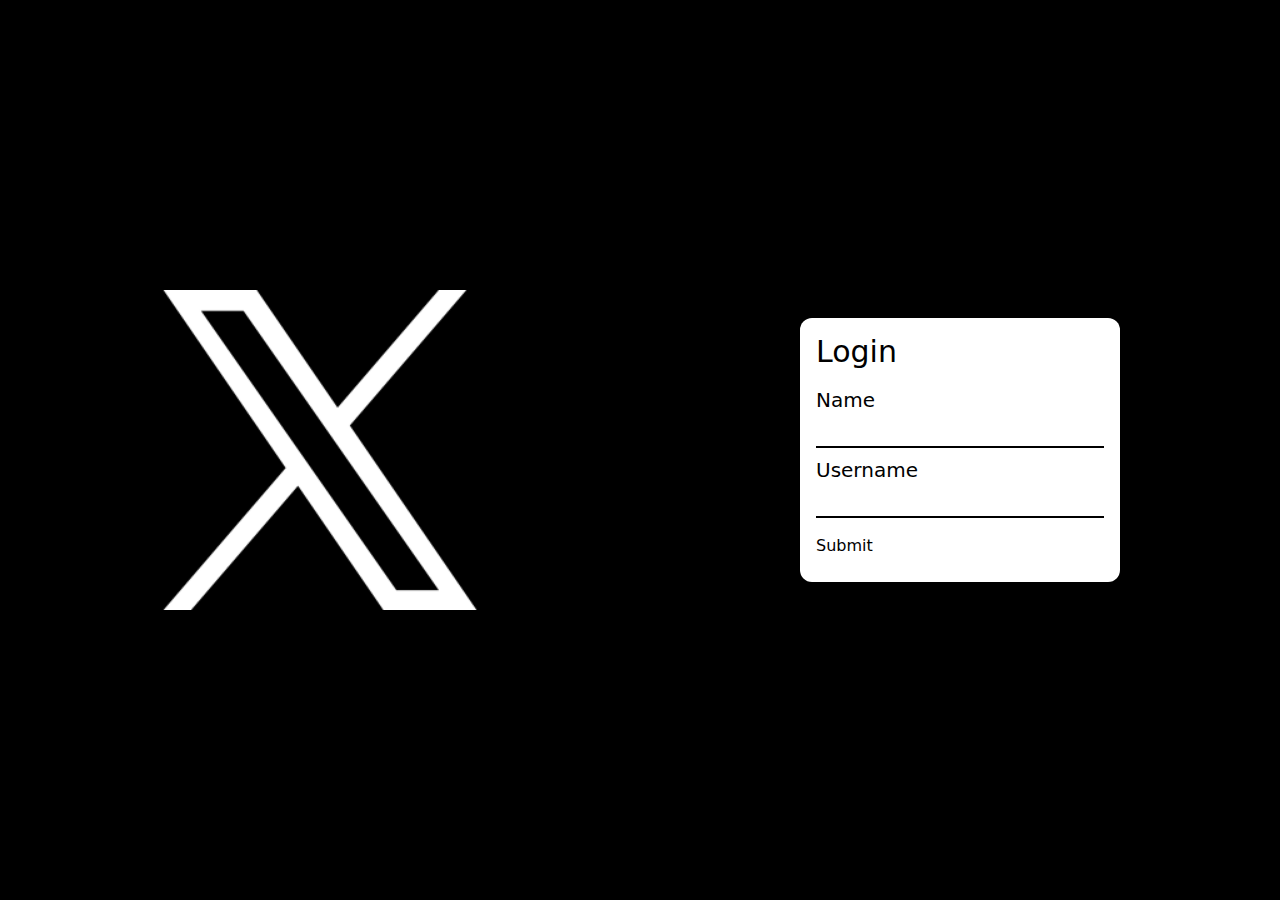
<file: index.html>
<!DOCTYPE html>
<html lang="en">

<head>
    <meta charset="UTF-8">
    <meta name="viewport" content="width=device-width, initial-scale=1.0">
    <title>X-twitter</title>
    <link rel="shortcut icon" href="public/images/twitter.png" type="image/x-icon">
    <link rel="stylesheet"
        href="https://fonts.googleapis.com/css2?family=Material+Symbols+Outlined:opsz,wght,FILL,GRAD@20..48,100..700,0..1,-50..200" />
    <link rel="stylesheet" href="src/output.css">
    <link rel="stylesheet" href="src/scroll.css">
</head>

<body>
    <main class="bg-black w-full h-screen flex justify-center items-center flex-col md:flex-row  text-white">
        <div class="w-fit md:w-full h-fit md:h-full flex justify-center items-center">
            <img src="public/images/twitter.png" alt="iamge" class="invert w-1/2 md:1/4">
        </div>
        <div class="w-full md:w-full h-1/2 md:h-full flex justify-center items-center">
            <div class="w-1/2 bg-white text-black p-4 rounded-xl flex flex-col gap-2">
                <h1 class="text-3xl">Login</h1>
                <div class="flex flex-col gap-2">
                    <label for="name" class="text-sm block" id="warn"></label>
                    <label for="name" class="text-xl block">Name</label>
                    <input type="text" class="border-0 border-b-2 border-b-black block w-full outline-none" id="name">
                    <label for="username" class="text-xl block">Username</label>
                    <input type="text" class="border-0 border-b-2 border-b-black block w-full outline-none" id="username">
                </div>
                <input type="submit" id="submit" class="w-fit py-2 cursor-pointer hover:underline">
            </div>
        </div>
    </main>
    <script src="src/login.js"></script>
</body>

</html>
</file>
<file: src/scroll.css>
*::-webkit-scrollbar {
    background-color:black;
    width: 10px;
}
*::-webkit-scrollbar-thumb {
    background-color: #1f1f1f;
    border-radius: 10px;
}
</file>
<file: src/output.css>
/*
! tailwindcss v3.4.3 | MIT License | https://tailwindcss.com
*/

/*
1. Prevent padding and border from affecting element width. (https://github.com/mozdevs/cssremedy/issues/4)
2. Allow adding a border to an element by just adding a border-width. (https://github.com/tailwindcss/tailwindcss/pull/116)
*/

*,
::before,
::after {
  box-sizing: border-box;
  /* 1 */
  border-width: 0;
  /* 2 */
  border-style: solid;
  /* 2 */
  border-color: #e5e7eb;
  /* 2 */
}

::before,
::after {
  --tw-content: '';
}

/*
1. Use a consistent sensible line-height in all browsers.
2. Prevent adjustments of font size after orientation changes in iOS.
3. Use a more readable tab size.
4. Use the user's configured `sans` font-family by default.
5. Use the user's configured `sans` font-feature-settings by default.
6. Use the user's configured `sans` font-variation-settings by default.
7. Disable tap highlights on iOS
*/

html,
:host {
  line-height: 1.5;
  /* 1 */
  -webkit-text-size-adjust: 100%;
  /* 2 */
  -moz-tab-size: 4;
  /* 3 */
  -o-tab-size: 4;
     tab-size: 4;
  /* 3 */
  font-family: ui-sans-serif, system-ui, sans-serif, "Apple Color Emoji", "Segoe UI Emoji", "Segoe UI Symbol", "Noto Color Emoji";
  /* 4 */
  font-feature-settings: normal;
  /* 5 */
  font-variation-settings: normal;
  /* 6 */
  -webkit-tap-highlight-color: transparent;
  /* 7 */
}

/*
1. Remove the margin in all browsers.
2. Inherit line-height from `html` so users can set them as a class directly on the `html` element.
*/

body {
  margin: 0;
  /* 1 */
  line-height: inherit;
  /* 2 */
}

/*
1. Add the correct height in Firefox.
2. Correct the inheritance of border color in Firefox. (https://bugzilla.mozilla.org/show_bug.cgi?id=190655)
3. Ensure horizontal rules are visible by default.
*/

hr {
  height: 0;
  /* 1 */
  color: inherit;
  /* 2 */
  border-top-width: 1px;
  /* 3 */
}

/*
Add the correct text decoration in Chrome, Edge, and Safari.
*/

abbr:where([title]) {
  -webkit-text-decoration: underline dotted;
          text-decoration: underline dotted;
}

/*
Remove the default font size and weight for headings.
*/

h1,
h2,
h3,
h4,
h5,
h6 {
  font-size: inherit;
  font-weight: inherit;
}

/*
Reset links to optimize for opt-in styling instead of opt-out.
*/

a {
  color: inherit;
  text-decoration: inherit;
}

/*
Add the correct font weight in Edge and Safari.
*/

b,
strong {
  font-weight: bolder;
}

/*
1. Use the user's configured `mono` font-family by default.
2. Use the user's configured `mono` font-feature-settings by default.
3. Use the user's configured `mono` font-variation-settings by default.
4. Correct the odd `em` font sizing in all browsers.
*/

code,
kbd,
samp,
pre {
  font-family: ui-monospace, SFMono-Regular, Menlo, Monaco, Consolas, "Liberation Mono", "Courier New", monospace;
  /* 1 */
  font-feature-settings: normal;
  /* 2 */
  font-variation-settings: normal;
  /* 3 */
  font-size: 1em;
  /* 4 */
}

/*
Add the correct font size in all browsers.
*/

small {
  font-size: 80%;
}

/*
Prevent `sub` and `sup` elements from affecting the line height in all browsers.
*/

sub,
sup {
  font-size: 75%;
  line-height: 0;
  position: relative;
  vertical-align: baseline;
}

sub {
  bottom: -0.25em;
}

sup {
  top: -0.5em;
}

/*
1. Remove text indentation from table contents in Chrome and Safari. (https://bugs.chromium.org/p/chromium/issues/detail?id=999088, https://bugs.webkit.org/show_bug.cgi?id=201297)
2. Correct table border color inheritance in all Chrome and Safari. (https://bugs.chromium.org/p/chromium/issues/detail?id=935729, https://bugs.webkit.org/show_bug.cgi?id=195016)
3. Remove gaps between table borders by default.
*/

table {
  text-indent: 0;
  /* 1 */
  border-color: inherit;
  /* 2 */
  border-collapse: collapse;
  /* 3 */
}

/*
1. Change the font styles in all browsers.
2. Remove the margin in Firefox and Safari.
3. Remove default padding in all browsers.
*/

button,
input,
optgroup,
select,
textarea {
  font-family: inherit;
  /* 1 */
  font-feature-settings: inherit;
  /* 1 */
  font-variation-settings: inherit;
  /* 1 */
  font-size: 100%;
  /* 1 */
  font-weight: inherit;
  /* 1 */
  line-height: inherit;
  /* 1 */
  letter-spacing: inherit;
  /* 1 */
  color: inherit;
  /* 1 */
  margin: 0;
  /* 2 */
  padding: 0;
  /* 3 */
}

/*
Remove the inheritance of text transform in Edge and Firefox.
*/

button,
select {
  text-transform: none;
}

/*
1. Correct the inability to style clickable types in iOS and Safari.
2. Remove default button styles.
*/

button,
input:where([type='button']),
input:where([type='reset']),
input:where([type='submit']) {
  -webkit-appearance: button;
  /* 1 */
  background-color: transparent;
  /* 2 */
  background-image: none;
  /* 2 */
}

/*
Use the modern Firefox focus style for all focusable elements.
*/

:-moz-focusring {
  outline: auto;
}

/*
Remove the additional `:invalid` styles in Firefox. (https://github.com/mozilla/gecko-dev/blob/2f9eacd9d3d995c937b4251a5557d95d494c9be1/layout/style/res/forms.css#L728-L737)
*/

:-moz-ui-invalid {
  box-shadow: none;
}

/*
Add the correct vertical alignment in Chrome and Firefox.
*/

progress {
  vertical-align: baseline;
}

/*
Correct the cursor style of increment and decrement buttons in Safari.
*/

::-webkit-inner-spin-button,
::-webkit-outer-spin-button {
  height: auto;
}

/*
1. Correct the odd appearance in Chrome and Safari.
2. Correct the outline style in Safari.
*/

[type='search'] {
  -webkit-appearance: textfield;
  /* 1 */
  outline-offset: -2px;
  /* 2 */
}

/*
Remove the inner padding in Chrome and Safari on macOS.
*/

::-webkit-search-decoration {
  -webkit-appearance: none;
}

/*
1. Correct the inability to style clickable types in iOS and Safari.
2. Change font properties to `inherit` in Safari.
*/

::-webkit-file-upload-button {
  -webkit-appearance: button;
  /* 1 */
  font: inherit;
  /* 2 */
}

/*
Add the correct display in Chrome and Safari.
*/

summary {
  display: list-item;
}

/*
Removes the default spacing and border for appropriate elements.
*/

blockquote,
dl,
dd,
h1,
h2,
h3,
h4,
h5,
h6,
hr,
figure,
p,
pre {
  margin: 0;
}

fieldset {
  margin: 0;
  padding: 0;
}

legend {
  padding: 0;
}

ol,
ul,
menu {
  list-style: none;
  margin: 0;
  padding: 0;
}

/*
Reset default styling for dialogs.
*/

dialog {
  padding: 0;
}

/*
Prevent resizing textareas horizontally by default.
*/

textarea {
  resize: vertical;
}

/*
1. Reset the default placeholder opacity in Firefox. (https://github.com/tailwindlabs/tailwindcss/issues/3300)
2. Set the default placeholder color to the user's configured gray 400 color.
*/

input::-moz-placeholder, textarea::-moz-placeholder {
  opacity: 1;
  /* 1 */
  color: #9ca3af;
  /* 2 */
}

input::placeholder,
textarea::placeholder {
  opacity: 1;
  /* 1 */
  color: #9ca3af;
  /* 2 */
}

/*
Set the default cursor for buttons.
*/

button,
[role="button"] {
  cursor: pointer;
}

/*
Make sure disabled buttons don't get the pointer cursor.
*/

:disabled {
  cursor: default;
}

/*
1. Make replaced elements `display: block` by default. (https://github.com/mozdevs/cssremedy/issues/14)
2. Add `vertical-align: middle` to align replaced elements more sensibly by default. (https://github.com/jensimmons/cssremedy/issues/14#issuecomment-634934210)
   This can trigger a poorly considered lint error in some tools but is included by design.
*/

img,
svg,
video,
canvas,
audio,
iframe,
embed,
object {
  display: block;
  /* 1 */
  vertical-align: middle;
  /* 2 */
}

/*
Constrain images and videos to the parent width and preserve their intrinsic aspect ratio. (https://github.com/mozdevs/cssremedy/issues/14)
*/

img,
video {
  max-width: 100%;
  height: auto;
}

/* Make elements with the HTML hidden attribute stay hidden by default */

[hidden] {
  display: none;
}

*, ::before, ::after {
  --tw-border-spacing-x: 0;
  --tw-border-spacing-y: 0;
  --tw-translate-x: 0;
  --tw-translate-y: 0;
  --tw-rotate: 0;
  --tw-skew-x: 0;
  --tw-skew-y: 0;
  --tw-scale-x: 1;
  --tw-scale-y: 1;
  --tw-pan-x:  ;
  --tw-pan-y:  ;
  --tw-pinch-zoom:  ;
  --tw-scroll-snap-strictness: proximity;
  --tw-gradient-from-position:  ;
  --tw-gradient-via-position:  ;
  --tw-gradient-to-position:  ;
  --tw-ordinal:  ;
  --tw-slashed-zero:  ;
  --tw-numeric-figure:  ;
  --tw-numeric-spacing:  ;
  --tw-numeric-fraction:  ;
  --tw-ring-inset:  ;
  --tw-ring-offset-width: 0px;
  --tw-ring-offset-color: #fff;
  --tw-ring-color: rgb(59 130 246 / 0.5);
  --tw-ring-offset-shadow: 0 0 #0000;
  --tw-ring-shadow: 0 0 #0000;
  --tw-shadow: 0 0 #0000;
  --tw-shadow-colored: 0 0 #0000;
  --tw-blur:  ;
  --tw-brightness:  ;
  --tw-contrast:  ;
  --tw-grayscale:  ;
  --tw-hue-rotate:  ;
  --tw-invert:  ;
  --tw-saturate:  ;
  --tw-sepia:  ;
  --tw-drop-shadow:  ;
  --tw-backdrop-blur:  ;
  --tw-backdrop-brightness:  ;
  --tw-backdrop-contrast:  ;
  --tw-backdrop-grayscale:  ;
  --tw-backdrop-hue-rotate:  ;
  --tw-backdrop-invert:  ;
  --tw-backdrop-opacity:  ;
  --tw-backdrop-saturate:  ;
  --tw-backdrop-sepia:  ;
  --tw-contain-size:  ;
  --tw-contain-layout:  ;
  --tw-contain-paint:  ;
  --tw-contain-style:  ;
}

::backdrop {
  --tw-border-spacing-x: 0;
  --tw-border-spacing-y: 0;
  --tw-translate-x: 0;
  --tw-translate-y: 0;
  --tw-rotate: 0;
  --tw-skew-x: 0;
  --tw-skew-y: 0;
  --tw-scale-x: 1;
  --tw-scale-y: 1;
  --tw-pan-x:  ;
  --tw-pan-y:  ;
  --tw-pinch-zoom:  ;
  --tw-scroll-snap-strictness: proximity;
  --tw-gradient-from-position:  ;
  --tw-gradient-via-position:  ;
  --tw-gradient-to-position:  ;
  --tw-ordinal:  ;
  --tw-slashed-zero:  ;
  --tw-numeric-figure:  ;
  --tw-numeric-spacing:  ;
  --tw-numeric-fraction:  ;
  --tw-ring-inset:  ;
  --tw-ring-offset-width: 0px;
  --tw-ring-offset-color: #fff;
  --tw-ring-color: rgb(59 130 246 / 0.5);
  --tw-ring-offset-shadow: 0 0 #0000;
  --tw-ring-shadow: 0 0 #0000;
  --tw-shadow: 0 0 #0000;
  --tw-shadow-colored: 0 0 #0000;
  --tw-blur:  ;
  --tw-brightness:  ;
  --tw-contrast:  ;
  --tw-grayscale:  ;
  --tw-hue-rotate:  ;
  --tw-invert:  ;
  --tw-saturate:  ;
  --tw-sepia:  ;
  --tw-drop-shadow:  ;
  --tw-backdrop-blur:  ;
  --tw-backdrop-brightness:  ;
  --tw-backdrop-contrast:  ;
  --tw-backdrop-grayscale:  ;
  --tw-backdrop-hue-rotate:  ;
  --tw-backdrop-invert:  ;
  --tw-backdrop-opacity:  ;
  --tw-backdrop-saturate:  ;
  --tw-backdrop-sepia:  ;
  --tw-contain-size:  ;
  --tw-contain-layout:  ;
  --tw-contain-paint:  ;
  --tw-contain-style:  ;
}

.container {
  width: 100%;
}

@media (min-width: 640px) {
  .container {
    max-width: 640px;
  }
}

@media (min-width: 768px) {
  .container {
    max-width: 768px;
  }
}

@media (min-width: 1024px) {
  .container {
    max-width: 1024px;
  }
}

@media (min-width: 1280px) {
  .container {
    max-width: 1280px;
  }
}

@media (min-width: 1536px) {
  .container {
    max-width: 1536px;
  }
}

.absolute {
  position: absolute;
}

.relative {
  position: relative;
}

.bottom-0 {
  bottom: 0px;
}

.top-0 {
  top: 0px;
}

.top-1\/2 {
  top: 50%;
}

.left-1\/2 {
  left: 50%;
}

.top-4 {
  top: 1rem;
}

.z-10 {
  z-index: 10;
}

.m-auto {
  margin: auto;
}

.m-4 {
  margin: 1rem;
}

.m-8 {
  margin: 2rem;
}

.mx-2 {
  margin-left: 0.5rem;
  margin-right: 0.5rem;
}

.mx-auto {
  margin-left: auto;
  margin-right: auto;
}

.my-2 {
  margin-top: 0.5rem;
  margin-bottom: 0.5rem;
}

.my-4 {
  margin-top: 1rem;
  margin-bottom: 1rem;
}

.mb-4 {
  margin-bottom: 1rem;
}

.mt-4 {
  margin-top: 1rem;
}

.mb-2 {
  margin-bottom: 0.5rem;
}

.block {
  display: block;
}

.flex {
  display: flex;
}

.hidden {
  display: none;
}

.h-10 {
  height: 2.5rem;
}

.h-\[40vh\] {
  height: 40vh;
}

.h-screen {
  height: 100vh;
}

.h-fit {
  height: -moz-fit-content;
  height: fit-content;
}

.h-1 {
  height: 0.25rem;
}

.h-1\/2 {
  height: 50%;
}

.h-\[20vh\] {
  height: 20vh;
}

.max-h-\[60vh\] {
  max-height: 60vh;
}

.w-1\/2 {
  width: 50%;
}

.w-8 {
  width: 2rem;
}

.w-fit {
  width: -moz-fit-content;
  width: fit-content;
}

.w-full {
  width: 100%;
}

.translate-x-1 {
  --tw-translate-x: 0.25rem;
  transform: translate(var(--tw-translate-x), var(--tw-translate-y)) rotate(var(--tw-rotate)) skewX(var(--tw-skew-x)) skewY(var(--tw-skew-y)) scaleX(var(--tw-scale-x)) scaleY(var(--tw-scale-y));
}

.-translate-x-1\/2 {
  --tw-translate-x: -50%;
  transform: translate(var(--tw-translate-x), var(--tw-translate-y)) rotate(var(--tw-rotate)) skewX(var(--tw-skew-x)) skewY(var(--tw-skew-y)) scaleX(var(--tw-scale-x)) scaleY(var(--tw-scale-y));
}

.cursor-pointer {
  cursor: pointer;
}

.resize-none {
  resize: none;
}

.resize {
  resize: both;
}

.flex-col {
  flex-direction: column;
}

.flex-wrap {
  flex-wrap: wrap;
}

.items-center {
  align-items: center;
}

.justify-center {
  justify-content: center;
}

.justify-between {
  justify-content: space-between;
}

.gap-1 {
  gap: 0.25rem;
}

.gap-2 {
  gap: 0.5rem;
}

.gap-3 {
  gap: 0.75rem;
}

.gap-4 {
  gap: 1rem;
}

.overflow-auto {
  overflow: auto;
}

.rounded {
  border-radius: 0.25rem;
}

.rounded-3xl {
  border-radius: 1.5rem;
}

.rounded-full {
  border-radius: 9999px;
}

.rounded-xl {
  border-radius: 0.75rem;
}

.rounded-lg {
  border-radius: 0.5rem;
}

.border {
  border-width: 1px;
}

.border-0 {
  border-width: 0px;
}

.border-2 {
  border-width: 2px;
}

.border-x-2 {
  border-left-width: 2px;
  border-right-width: 2px;
}

.border-b {
  border-bottom-width: 1px;
}

.border-b-2 {
  border-bottom-width: 2px;
}

.border-red-500 {
  --tw-border-opacity: 1;
  border-color: rgb(239 68 68 / var(--tw-border-opacity));
}

.border-white {
  --tw-border-opacity: 1;
  border-color: rgb(255 255 255 / var(--tw-border-opacity));
}

.border-b-black {
  --tw-border-opacity: 1;
  border-bottom-color: rgb(0 0 0 / var(--tw-border-opacity));
}

.bg-\[\#1f1f1f\] {
  --tw-bg-opacity: 1;
  background-color: rgb(31 31 31 / var(--tw-bg-opacity));
}

.bg-\[\#232323\] {
  --tw-bg-opacity: 1;
  background-color: rgb(35 35 35 / var(--tw-bg-opacity));
}

.bg-\[\#ffffff25\] {
  background-color: #ffffff25;
}

.bg-black {
  --tw-bg-opacity: 1;
  background-color: rgb(0 0 0 / var(--tw-bg-opacity));
}

.bg-blue-600 {
  --tw-bg-opacity: 1;
  background-color: rgb(37 99 235 / var(--tw-bg-opacity));
}

.bg-blue-700 {
  --tw-bg-opacity: 1;
  background-color: rgb(29 78 216 / var(--tw-bg-opacity));
}

.bg-red-700 {
  --tw-bg-opacity: 1;
  background-color: rgb(185 28 28 / var(--tw-bg-opacity));
}

.bg-transparent {
  background-color: transparent;
}

.bg-white {
  --tw-bg-opacity: 1;
  background-color: rgb(255 255 255 / var(--tw-bg-opacity));
}

.bg-\[\] {
  background-color: ;
}

.bg-\[\#ffffff\] {
  --tw-bg-opacity: 1;
  background-color: rgb(255 255 255 / var(--tw-bg-opacity));
}

.bg-\[\#ffffff7c\] {
  background-color: #ffffff7c;
}

.bg-\[\#f232323\] {
  background-color: #f232323;
}

.bg-red-500 {
  --tw-bg-opacity: 1;
  background-color: rgb(239 68 68 / var(--tw-bg-opacity));
}

.object-contain {
  -o-object-fit: contain;
     object-fit: contain;
}

.p-2 {
  padding: 0.5rem;
}

.p-4 {
  padding: 1rem;
}

.px-2 {
  padding-left: 0.5rem;
  padding-right: 0.5rem;
}

.px-28 {
  padding-left: 7rem;
  padding-right: 7rem;
}

.px-3 {
  padding-left: 0.75rem;
  padding-right: 0.75rem;
}

.px-4 {
  padding-left: 1rem;
  padding-right: 1rem;
}

.py-1 {
  padding-top: 0.25rem;
  padding-bottom: 0.25rem;
}

.py-2 {
  padding-top: 0.5rem;
  padding-bottom: 0.5rem;
}

.py-4 {
  padding-top: 1rem;
  padding-bottom: 1rem;
}

.pr-2 {
  padding-right: 0.5rem;
}

.pl-4 {
  padding-left: 1rem;
}

.pr-4 {
  padding-right: 1rem;
}

.pt-4 {
  padding-top: 1rem;
}

.text-left {
  text-align: left;
}

.text-center {
  text-align: center;
}

.text-right {
  text-align: right;
}

.text-2xl {
  font-size: 1.5rem;
  line-height: 2rem;
}

.text-5xl {
  font-size: 3rem;
  line-height: 1;
}

.text-\[10px\] {
  font-size: 10px;
}

.text-\[15px\] {
  font-size: 15px;
}

.text-\[20px\] {
  font-size: 20px;
}

.text-\[50px\] {
  font-size: 50px;
}

.text-lg {
  font-size: 1.125rem;
  line-height: 1.75rem;
}

.text-sm {
  font-size: 0.875rem;
  line-height: 1.25rem;
}

.text-xl {
  font-size: 1.25rem;
  line-height: 1.75rem;
}

.text-3xl {
  font-size: 1.875rem;
  line-height: 2.25rem;
}

.text-\[30px\] {
  font-size: 30px;
}

.font-bold {
  font-weight: 700;
}

.uppercase {
  text-transform: uppercase;
}

.capitalize {
  text-transform: capitalize;
}

.text-\[\#ffffff7c\] {
  color: #ffffff7c;
}

.text-black {
  --tw-text-opacity: 1;
  color: rgb(0 0 0 / var(--tw-text-opacity));
}

.text-blue-400 {
  --tw-text-opacity: 1;
  color: rgb(96 165 250 / var(--tw-text-opacity));
}

.text-gray-400 {
  --tw-text-opacity: 1;
  color: rgb(156 163 175 / var(--tw-text-opacity));
}

.text-gray-500 {
  --tw-text-opacity: 1;
  color: rgb(107 114 128 / var(--tw-text-opacity));
}

.text-white {
  --tw-text-opacity: 1;
  color: rgb(255 255 255 / var(--tw-text-opacity));
}

.outline-none {
  outline: 2px solid transparent;
  outline-offset: 2px;
}

.outline {
  outline-style: solid;
}

.invert {
  --tw-invert: invert(100%);
  filter: var(--tw-blur) var(--tw-brightness) var(--tw-contrast) var(--tw-grayscale) var(--tw-hue-rotate) var(--tw-invert) var(--tw-saturate) var(--tw-sepia) var(--tw-drop-shadow);
}

.hover\:cursor-pointer:hover {
  cursor: pointer;
}

.hover\:rounded-full:hover {
  border-radius: 9999px;
}

.hover\:bg-\[\#1f1f1f\]:hover {
  --tw-bg-opacity: 1;
  background-color: rgb(31 31 31 / var(--tw-bg-opacity));
}

.hover\:bg-\[\#232323\]:hover {
  --tw-bg-opacity: 1;
  background-color: rgb(35 35 35 / var(--tw-bg-opacity));
}

.hover\:bg-gray-700:hover {
  --tw-bg-opacity: 1;
  background-color: rgb(55 65 81 / var(--tw-bg-opacity));
}

.hover\:text-\[\#ffffff7c\]:hover {
  color: #ffffff7c;
}

.hover\:text-white:hover {
  --tw-text-opacity: 1;
  color: rgb(255 255 255 / var(--tw-text-opacity));
}

.hover\:underline:hover {
  text-decoration-line: underline;
}

@media (min-width: 768px) {
  .md\:block {
    display: block;
  }

  .md\:flex {
    display: flex;
  }

  .md\:h-fit {
    height: -moz-fit-content;
    height: fit-content;
  }

  .md\:h-full {
    height: 100%;
  }

  .md\:w-1\/2 {
    width: 50%;
  }

  .md\:w-full {
    width: 100%;
  }

  .md\:flex-row {
    flex-direction: row;
  }

  .md\:text-\[30px\] {
    font-size: 30px;
  }

  .md\:text-sm {
    font-size: 0.875rem;
    line-height: 1.25rem;
  }
}

@media (min-width: 1024px) {
  .lg\:block {
    display: block;
  }
}
</file>
